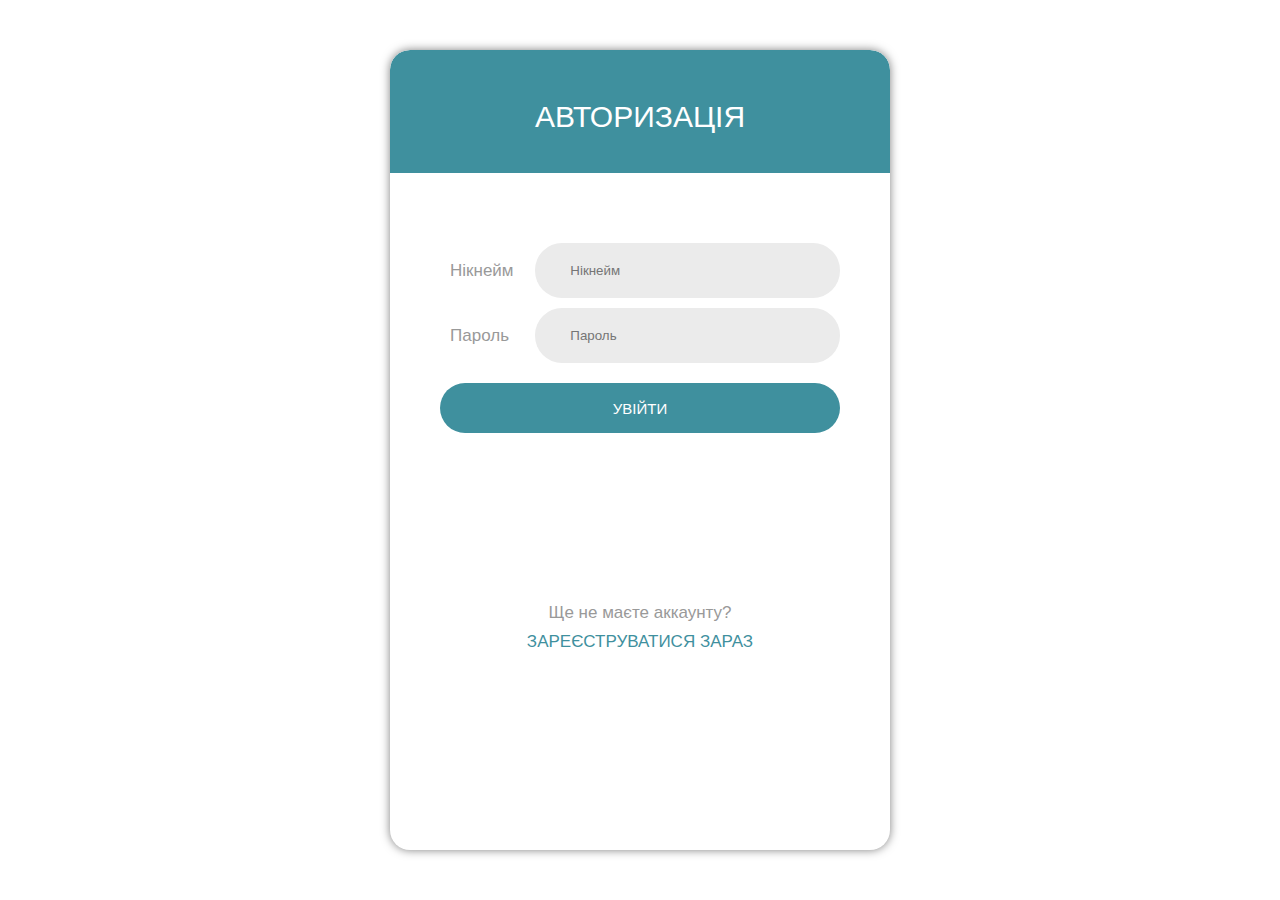
<file: modal/modal.html>
<!DOCTYPE html>
<html lang="en">
<head>
    <meta charset="UTF-8">
    <meta http-equiv="X-UA-Compatible" content="IE=edge">
    <meta name="viewport" content="width=device-width, initial-scale=1.0">
    <title>Document</title>
    <link rel="stylesheet" href="modal.css">
</head>
<body>
    <div class="container-login">
        <div class="wrap-login m-50 m-s-20">
            <div class="login-form-title m-b-50">
                АВТОРИЗАЦІЯ
            </div>
            <form name="sign" class="login-form validate-form p-l-55 p-r-55 p-t-178">

                <div class="wrap-input validate-input p-t-20 m-b-16" data-validate="Please enter username">
                    <span class="txt1 p-l-10 wid-20">
                        Нікнейм
                    </span>
                    <input class="input" type="text" id="username" placeholder="Нікнейм">
                </div>

                <div class="wrap-input validate-input" data-validate = "Please enter password">
                    <span class="txt1 p-l-10 wid-20">
                        Пароль
                    </span>
                    <input class="input" type="password" id="pass" placeholder="Пароль">
                </div>
                <div class="container-login-form-btn p-t-20">
                    <button class="signBtn hover">
                        Увійти
                    </button>
                </div>

                <div class="flex p-t-170 p-b-40">
                    <span class="txt1 p-b-9">
                        Ще не маєте аккаунту?
                    </span>

                    <a href="register.html" class="txt3">
                        Зареєструватися зараз
                    </a>
                </div>
            </form>
        </div>
    </div> 
    <script src='https://cdnjs.cloudflare.com/ajax/libs/jquery/3.2.1/jquery.min.js'></script>
    <script src="../js/index.js"></script>
    <script src="modal.js"></script>
</body>
</html>
</file>
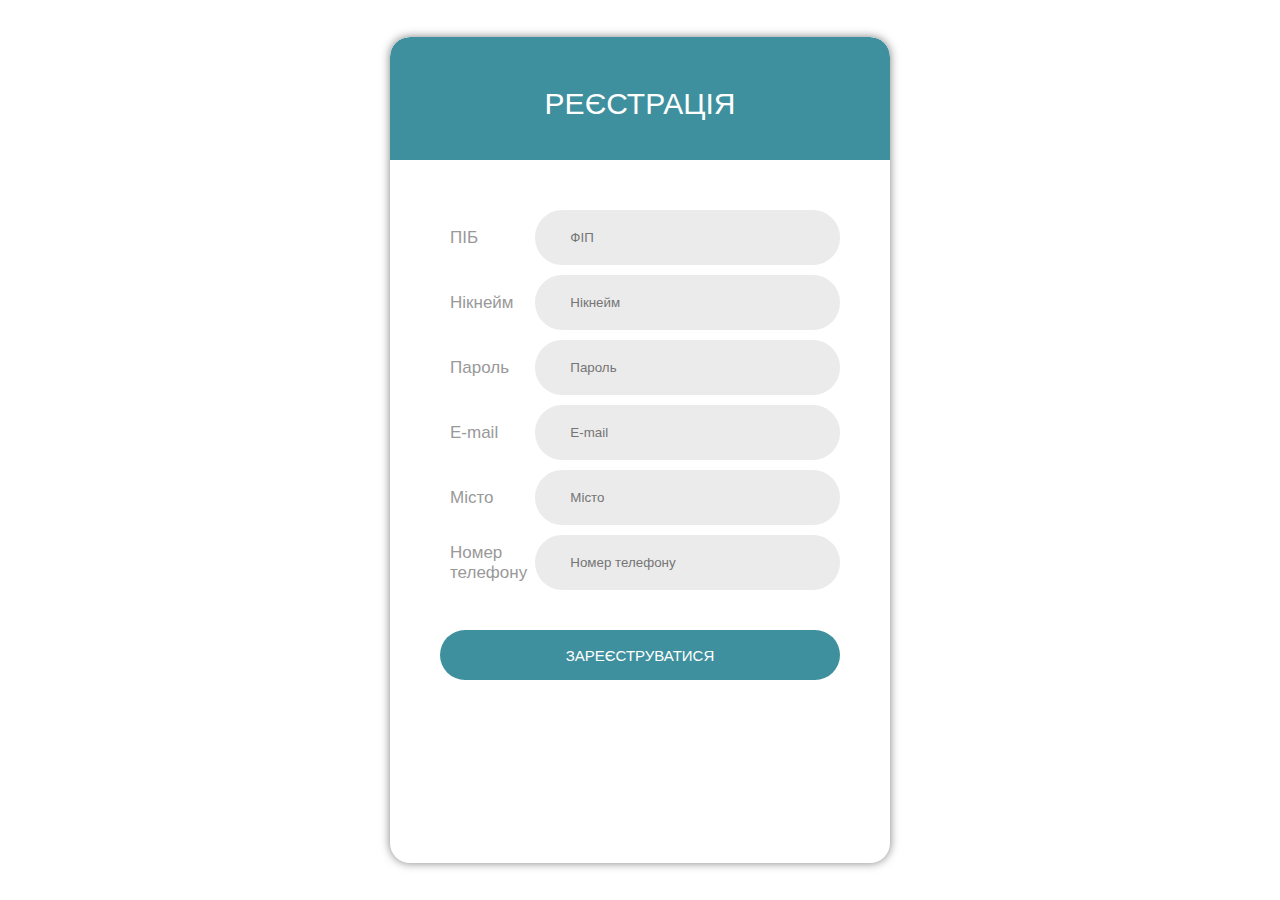
<file: modal/register.html>
<!DOCTYPE html>
<html lang="en">
<head>
    <meta charset="UTF-8">
    <meta http-equiv="X-UA-Compatible" content="IE=edge">
    <meta name="viewport" content="width=device-width, initial-scale=1.0">
    <title>Document</title>
    <link rel="stylesheet" href="modal.css">
</head>
<body>
    <div class="container-login">
        <div class="wrap-login m-37">
            <div class="login-form-title m-b-50">
                    РЕЄСТРАЦІЯ
            </div>
            <form name="register" class="login-form validate-form">

                <div class="wrap-input m-b-16" data-validate="Please enter username">
                    <span class="txt1 p-l-10 wid-20">
                        ПІБ
                    </span>
                    <input class="input" type="text" id="name" placeholder="ФІП">
                </div>

                <div class="wrap-input m-b-16" data-validate="Please enter username">
                    <span class="txt1 p-l-10 wid-20">
                        Нікнейм
                    </span>
                    <input class="input" type="text" id="username" placeholder="Нікнейм">
                </div>

                <div class="wrap-input m-b-16" data-validate = "Please enter password">
                    <span class="txt1 p-l-10 wid-20">
                        Пароль
                    </span>
                    <input class="input" type="password" id="pass" placeholder="Пароль">
                </div>
                
                <div class="wrap-input m-b-16" data-validate="Please enter username">
                    <span class="txt1 p-l-10 wid-20">
                        E-mail
                    </span>
                    <input class="input" type="email" id="email" placeholder="E-mail">
                </div>
                
                <div class="wrap-input m-b-16" data-validate = "Please enter password">
                    <span class="txt1 p-l-10 wid-20">
                        Місто
                    </span>
                    <input class="input" type="text" id="city" placeholder="Місто">
                </div>

                <div class="wrap-input m-b-40" data-validate = "Please enter password">
                    <span class="txt1 p-l-10 wid-20">
                        Номер телефону
                    </span>
                    <input class="input" type="text" id="phone" placeholder="Номер телефону">
                </div>

                <div class="container-login-form-btn p-b-40">
                    <button class="registrBtn">
                        Зареєструватися
                    </button>
                </div>
            </form>
        </div>
    </div>    
    <script src='https://cdnjs.cloudflare.com/ajax/libs/jquery/3.2.1/jquery.min.js'></script>
    <script src="../js/index.js"></script>
    <script src="register.js"></script>
</body>
</html>
</file>
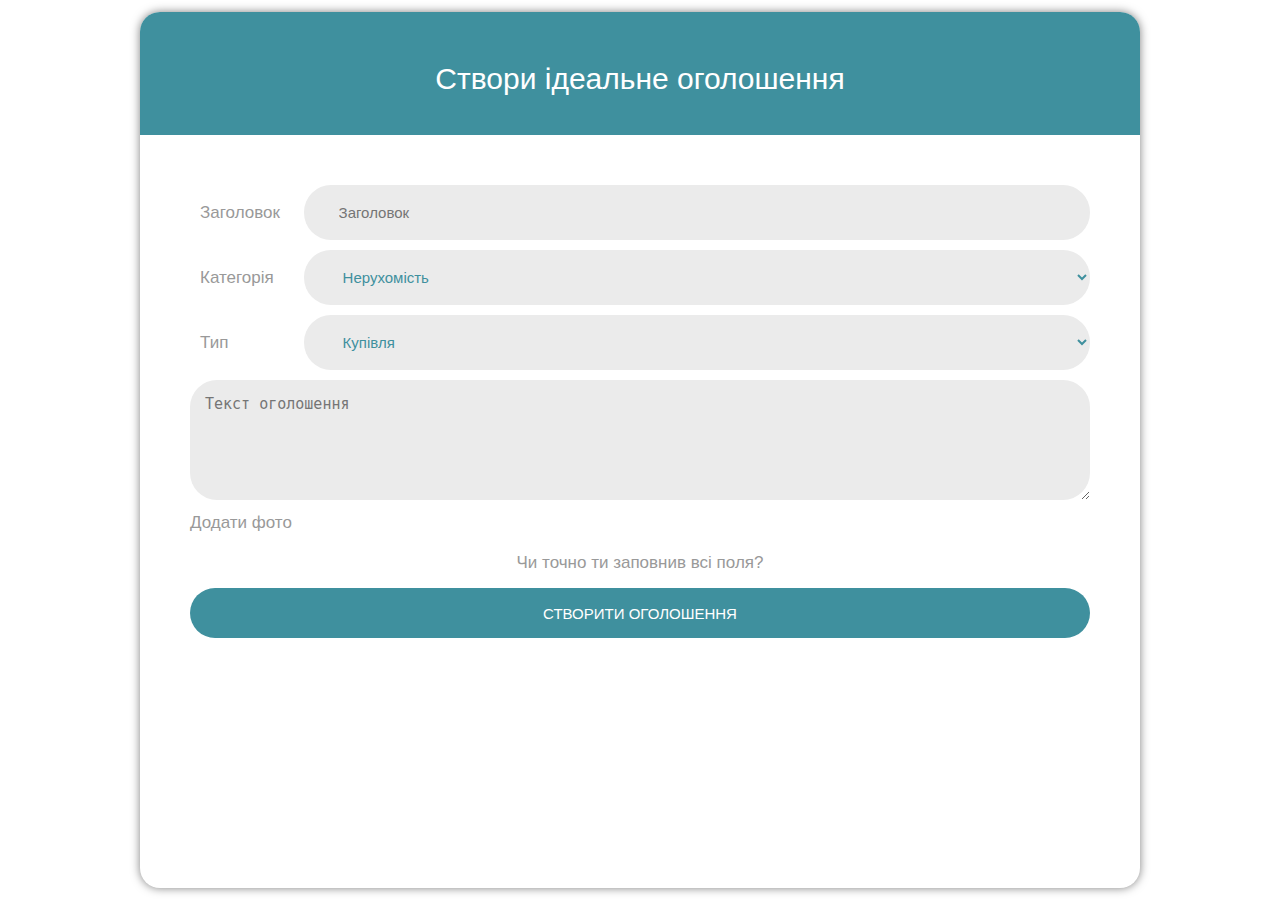
<file: postAdd/add.html>
<!DOCTYPE html>
<html lang="en">
<head>
    <meta charset="UTF-8">
    <meta http-equiv="X-UA-Compatible" content="IE=edge">
    <meta name="viewport" content="width=device-width, initial-scale=1.0">
    <link rel="stylesheet" href="add.css">
    <title>Document</title>
</head>
<body>
    <div class="container-login">
        <div class="wrap-login m-12">
            <div class="login-form-title m-b-50">
                 Створи ідеальне оголошення
            </div>
            <form class="login-form validate-form">
                <div class="wrap-input m-b-10" data-validate = "Please enter password">
                    <span class="txt1 p-l-10 wid-20">
                        Заголовок
                    </span>
                    <input class="input" type="text" id="titleForCreate" placeholder="Заголовок">
                </div>

                <div class="wrap-input m-b-10" data-validate="Please enter username">
                    <span class="txt1 p-l-10 wid-20">
                        Категорія
                    </span>
                    <select class="fieldsforCreate" id="categoryForCreate"> 
                            <option>Нерухомість</option>
                            <option>Все для дому</option>
                            <option>Книги</option>
                            <option>Техніка та все для неї</option>
                            <option>Одяг</option>
                            <option>Аксесуари</option>
                            <option>Косметичні вироби</option>
                    </select>
                </div>

                <div class="wrap-input m-b-10" data-validate="Please enter username">
                    <span class="txt1 p-l-10 wid-20">
                        Тип
                    </span>
                    <select class="fieldsforCreate" id="typeForCreate">
                        <option>Купівля</option>
                        <option>Продаж</option>
                    </select>
                </div>
                
                <div class="m-b-10" data-validate="Please enter username">
                    <textarea id="bodyForCreate" placeholder="Текст оголошення" cols="30" rows="5"></textarea>
                </div>

                <input  style="display:none;" name="myFile" type="file" id="fileInput">
                <label class="" for="fileInput">
                    <div class="fileLabel txt1">Додати фото</div>
                </label> 

                <div style="color: #3f909e;" id="imgShow">
                </div>
                

                <div class="flex p-b-40 p-t-20">
                    <span class="txt1 p-b-15">
                        Чи точно ти заповнив всі поля?
                    </span>

                    <button class="createBtn">
                        Створити оголошення
                    </button>
                </div>
            </form>
        </div>
    </div>  
    <script src='https://cdnjs.cloudflare.com/ajax/libs/jquery/3.2.1/jquery.min.js'></script>
    <script src="add.js"></script>
    <script src="../js/index.js"></script>
</body>
</html>
</file>
<file: modal/modal.css>
body{
    margin: 0;
    height: 100%;
    font: 15px Arial,Tahoma,Helvetica,FreeSans,sans-serif;
}
a { 
    text-decoration: none; 
}
.hover:hover{
    box-shadow: 0 0 10px rgba(0,0,0,0.5);
}
input {
    outline: none;
    border: none;
    color: #3f909e;
    width: 100%;
    height: 55px;
    background: #ebebeb;
    border-radius: 27px;
    padding: 0 35px;
    box-sizing: border-box;
}
.container-login{
    display: flex;
    justify-content: center;
    min-height: 100vh;
}
.wrap-login{
    width: 500px;
    background: #fff;
    border-radius: 20px;
    box-shadow: 0 0 10px rgba(0,0,0,0.5);
    margin: 0 10px;
    overflow: hidden;
}
.m-50{
    margin: 50px 0;
}
.m-37{
    margin: 37px 0;
}
.login-form{
    width: 100%;
    padding: 0 50px;
    box-sizing: border-box;
    position: relative;
}
.login-form-title{
    font-size: 30px;
    color: #fff;
    text-align: center;
    position: relative;
    border-radius: 20px 20px 0 0;
    top: 0;
    left: 0;
    background-color: #3f909e;
    padding-top: 50px;
    padding-bottom: 39px;
}
.m-b-50{
    margin-bottom: 50px;
}
.wrap-input{
    width: 100%;
    display: flex;
    background-color: #fff;
    border-radius: 27px;
    position: relative;
    z-index: 1;
    align-items: center;
}
.m-b-16{
    margin-bottom: 10px;
}
.text-right{
    text-align: right;
}
.p-b-23 {
    padding-bottom: 23px;
}
.p-t-20 {
    padding-top: 20px;
}
.p-l-10{
    padding-left: 10px;
}
.txt1 {
    font-size: 17px;
    color: #999999;
}
.txt2 {
    font-size: 17px;
    color: #3f909e;
}
.registrBtn{
    width: 100%;
    height: 50px;
    background-color: #3f909e;
    border: none;
    border-radius: 25px;
    font-size: 15px;
    color: #fff;
    text-transform: uppercase;
}
.signBtn{
    width: 100%;
    height: 50px;
    background-color: #3f909e;
    border: none;
    border-radius: 25px;
    font-size: 15px;
    color: #fff;
    text-transform: uppercase;
}
.flex{
    width: 100%;
    display: flex;
    flex-direction: column;
    align-items: center;
}
.p-t-170{
    padding-top: 170px;
}
.p-b-40{
    padding-bottom: 40px;
}
.txt3{
    font-size: 17px;
    color: #3f909e;
    text-transform: uppercase;
}
.p-b-9{
    padding-bottom: 9px;
}
.m-b-40{
    margin-bottom: 40px;
}
.wid-20{
    width: 120px;
}
</file>
<file: postAdd/add.css>
body{
    height: 100%;
    margin: 0;
    font: 15px Arial,Tahoma,Helvetica,FreeSans,sans-serif;
}
input {
    outline: none;
    border: none;
    font-size: 15px;
    color: #3f909e;
    width: 100%;
    height: 55px;
    background: #ebebeb;
    border-radius: 27px;
    padding: 0 35px;
    box-sizing: border-box;
}
.fieldsforCreate{
    outline: none;
    border: none;
    font-size: 15px;
    color: #3f909e;
    width: 100%;
    height: 55px;
    background: #ebebeb;
    border-radius: 27px;
    padding: 0 35px;
    box-sizing: border-box;
}
textarea{
    outline: none;
    border: none;
    font-size: 15px;
    color: #3f909e;
    max-width: 100%;
    width: 100%;
    box-sizing: border-box;
    padding: 15px 15px;
    background: #ebebeb;
    border-radius: 27px;
}
.container-login{
    display: flex;
    justify-content: center;
    min-height: 100vh;
}
.wrap-login{
    width: 1000px;
    background: #fff;
    border-radius: 20px;
    box-shadow: 0 0 10px rgba(0,0,0,0.5);
    margin: 0 10px;
    overflow: hidden;
}
.m-12{
    margin: 12px 0;
}
.login-form{
    width: 100%;
    padding: 0 50px;
    box-sizing: border-box;
    position: relative;
}
.login-form-title{
    font-size: 30px;
    color: #fff;
    text-align: center;
    position: relative;
    /* border-radius: 0 20px 0 0; */
    top: 0;
    left: 0;
    background-color: #3f909e;
    padding-top: 50px;
    padding-bottom: 39px;
}
.m-b-50{
    margin-bottom: 50px;
}
.wrap-input{
    width: 100%;
    display: flex;
    align-items: center;
    background-color: #fff;
    border-radius: 27px;
    position: relative;
    z-index: 1;
}
.m-b-10{
    margin-bottom: 10px;
}
.createBtn{
    width: 100%;
    height: 50px;
    background-color: #3f909e;
    border: none;
    border-radius: 25px;
    font-size: 15px;
    color: #fff;
    text-transform: uppercase;
}
.p-t-20{
    padding-top: 20px;
}
.p-b-40{
    padding-bottom: 40px;
}
.flex{
    width: 100%;
    display: flex;
    flex-direction: column;
    align-items: center;
}
.txt1 {
    font-size: 17px;
    color: #999999;
}
.p-l-10{
    padding-left: 10px;
}
.p-b-15{
    padding-bottom: 15px;
}
.wid-20{
    width: 120px;
}
</file>
